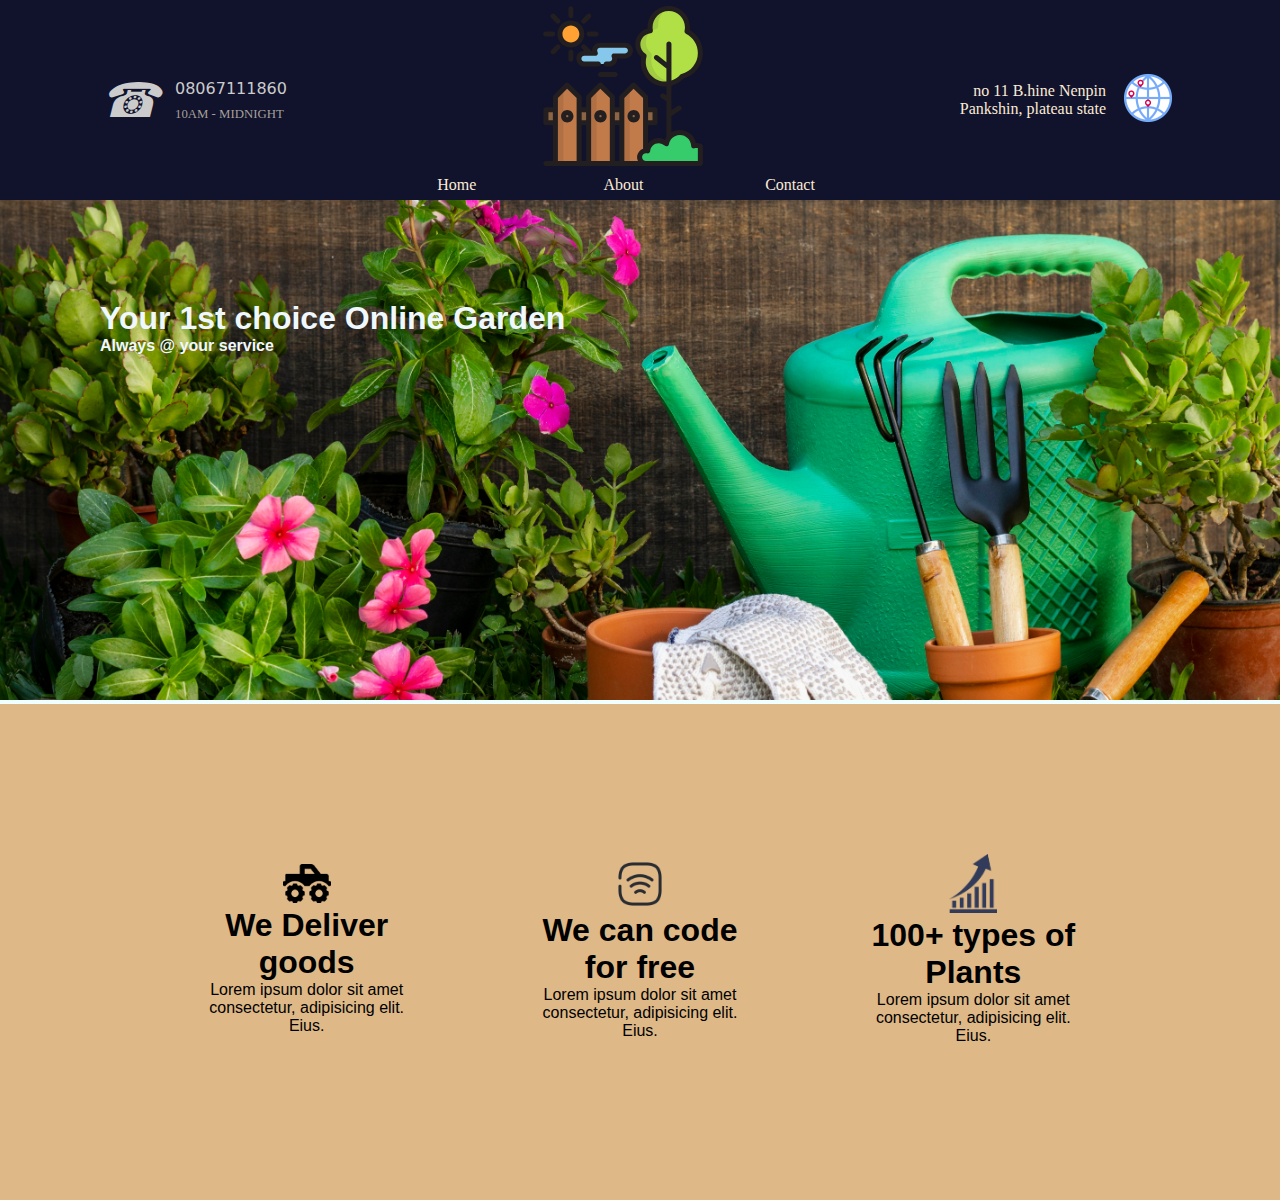
<file: parralex/index.html>
<!DOCTYPE html>
<html lang="en">
<head>
    <meta charset="UTF-8">
    <meta name="viewport" content="width=device-width, initial-scale=1.0">
    <title>Home Page</title>
    <link rel="preconnect" href="https://fonts.googleapis.com">
    <link rel="preconnect" href="https://fonts.gstatic.com" crossorigin>
    
    <link rel="stylesheet" href="css/navigation-styles.css">
    <link rel="stylesheet" href="css/homepage-styles.css">
    <link rel="stylesheet" href="css/bottom-nav-styles.css">
</head>
<body>
</body>
<!--  -->

    <div class="navigation-wrrapper">
        <div class="left-column">
            <div class="phone-icon">
                <i>&phone;</i>
            </div>
            <div class="contact-hours-wrapper">
                
                <div class="phone">
                    08067111860
                </div>

                <div class="hours">
                    10AM - MIDNIGHT
                </div>
            </div>
        </div>
        <div class="center-column-wrapper">
            <div class="logo-image-wrapper">
                <img src="images/reshot-icon-garden-.svg" alt="logo">
            </div>
            <div class="link-wrrapper">                
                <div class="nav-link">
                    <a href="index.html">Home</a>
                </div>
                <div class="nav-link">
                    <a href="about.html">About</a>
                </div>
                <div class="nav-link">
                    <a href="contact.html">Contact</a>
                </div>
            </div>
        </div>
        <div class="right-column-wrapper">
            <div class="address-wrapper">
                <a href="contact.html">
                    no 11 B.hine Nenpin <br>
                    Pankshin, plateau state
                </a>
            </div>
            <div class="address-icon-wrapper">
               <a href="contact.html"> 
                    <img src="images/gackground/gps_navigation_location_maps_pin_icon_232081.png" alt="mapstodown">
                </a>
            </div>
        </div>
    </div>   

    <div class="main-body">
        <div class="top-heading">
            <h1>
                Your 1st choice Online Garden
            </h1>
        </div>

        <div class="bottom-heading">
            <h4>
                Always @ your service
            </h4>
        </div>
    </div>

    <div class="main-bottom">
        <div class="bt-container">
            <div class="inner-box">
                <img src="images/gackground/monster_truck_icon_195405.png" alt="">
                <h1>We Deliver goods </h1>
                <p>
                    Lorem ipsum dolor sit amet consectetur, adipisicing elit. Eius.

                </p>
            </div>
            <div class="inner-box">
                <img src="images/gackground/wifi_square_icon_257963 (1).png" alt="">

                <h1>We can code for free</h1>
                <p>
                    Lorem ipsum dolor sit amet consectetur, adipisicing elit. Eius.

                </p>
            </div>
            <div class="inner-box">
                <img src="images/gackground/graph-10_icon-icons.com_58030.png" alt="">
                <h1>100+ types of Plants</h1>
                <p>
                    Lorem ipsum dolor sit amet consectetur, adipisicing elit. Eius.

                </p>
            </div>
        </div>
    </div>
</html>
</file>
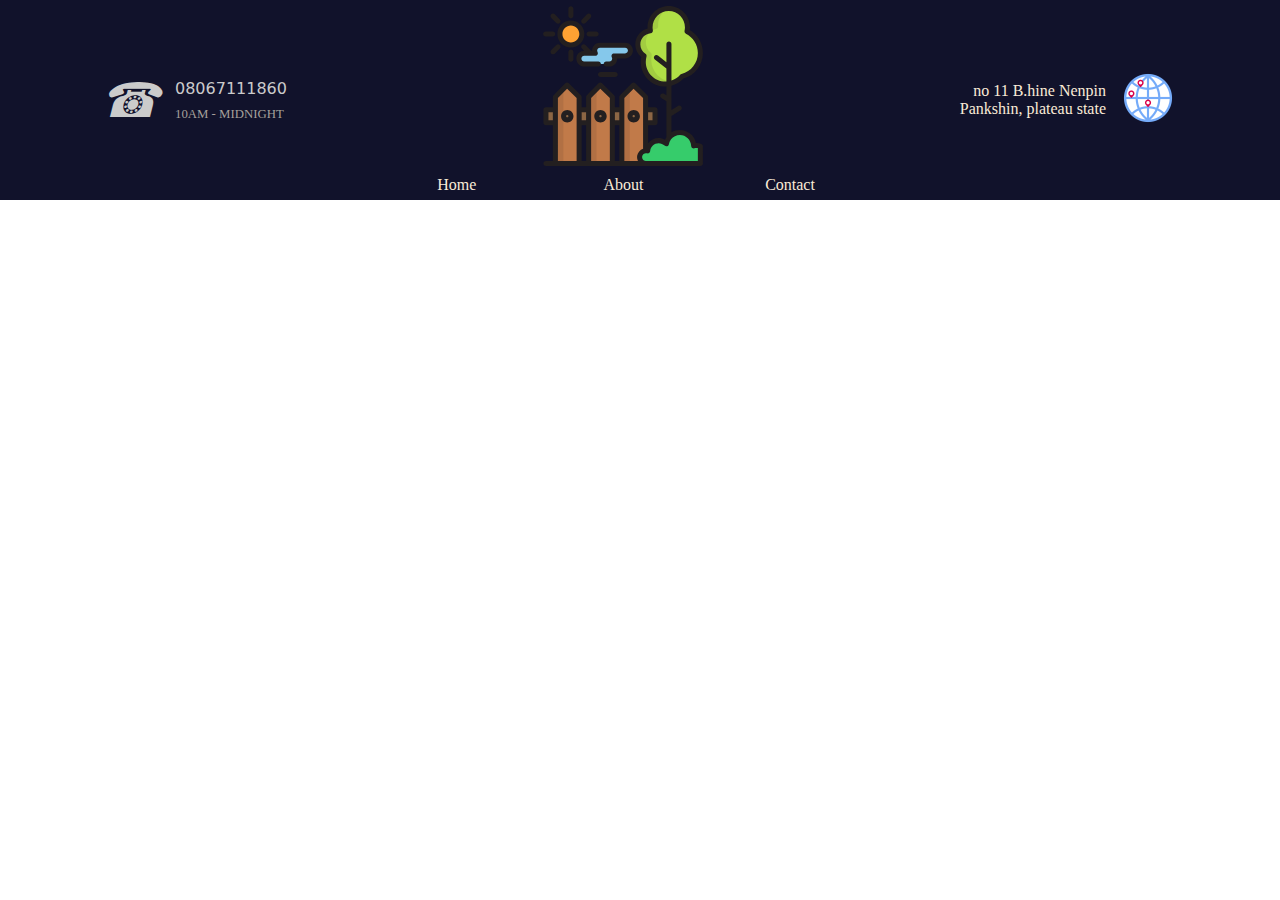
<file: parralex/about.html>
<!DOCTYPE html>
<html lang="en">
<head>
    <meta charset="UTF-8">
    <meta name="viewport" content="width=device-width, initial-scale=1.0">
    <title>About Us</title>
    <link rel="preconnect" href="https://fonts.googleapis.com">
    <link rel="preconnect" href="https://fonts.gstatic.com" crossorigin>

    <link rel="stylesheet" href="css/navigation-styles.css">
    <link rel="stylesheet" href="css/homepage-styles.css">
    <link rel="stylesheet" href="css/bottom-nav-styles.css">
</head>
<body>
</body>
<!--  -->

    <div class="navigation-wrrapper">
        <div class="left-column">
            <div class="phone-icon">
                <i>&phone;</i>
            </div>
            <div class="contact-hours-wrapper">
                
                <div class="phone">
                    08067111860
                </div>

                <div class="hours">
                    10AM - MIDNIGHT
                </div>
            </div>
        </div>
        <div class="center-column-wrapper">
            <div class="logo-image-wrapper">
                <img src="images/reshot-icon-garden-.svg" alt="logo">
            </div>
            <div class="link-wrrapper">                
                <div class="nav-link">
                    <a href="index.html">Home</a>
                </div>
                <div class="nav-link">
                    <a href="about.html">About</a>
                </div>
                <div class="nav-link">
                    <a href="contact.html">Contact</a>
                </div>
            </div>
        </div>
        <div class="right-column-wrapper">
            <div class="address-wrapper">
                <a href="contact.html">
                    no 11 B.hine Nenpin <br>
                    Pankshin, plateau state
                </a>
            </div>
            <div class="address-icon-wrapper">
               <a href="contact.html"> 
                <img src="images/gackground/gps_navigation_location_maps_pin_icon_232081.png" alt="mapstodown">
                </a>
            </div>
        </div>
    </div>   

</html>
</file>
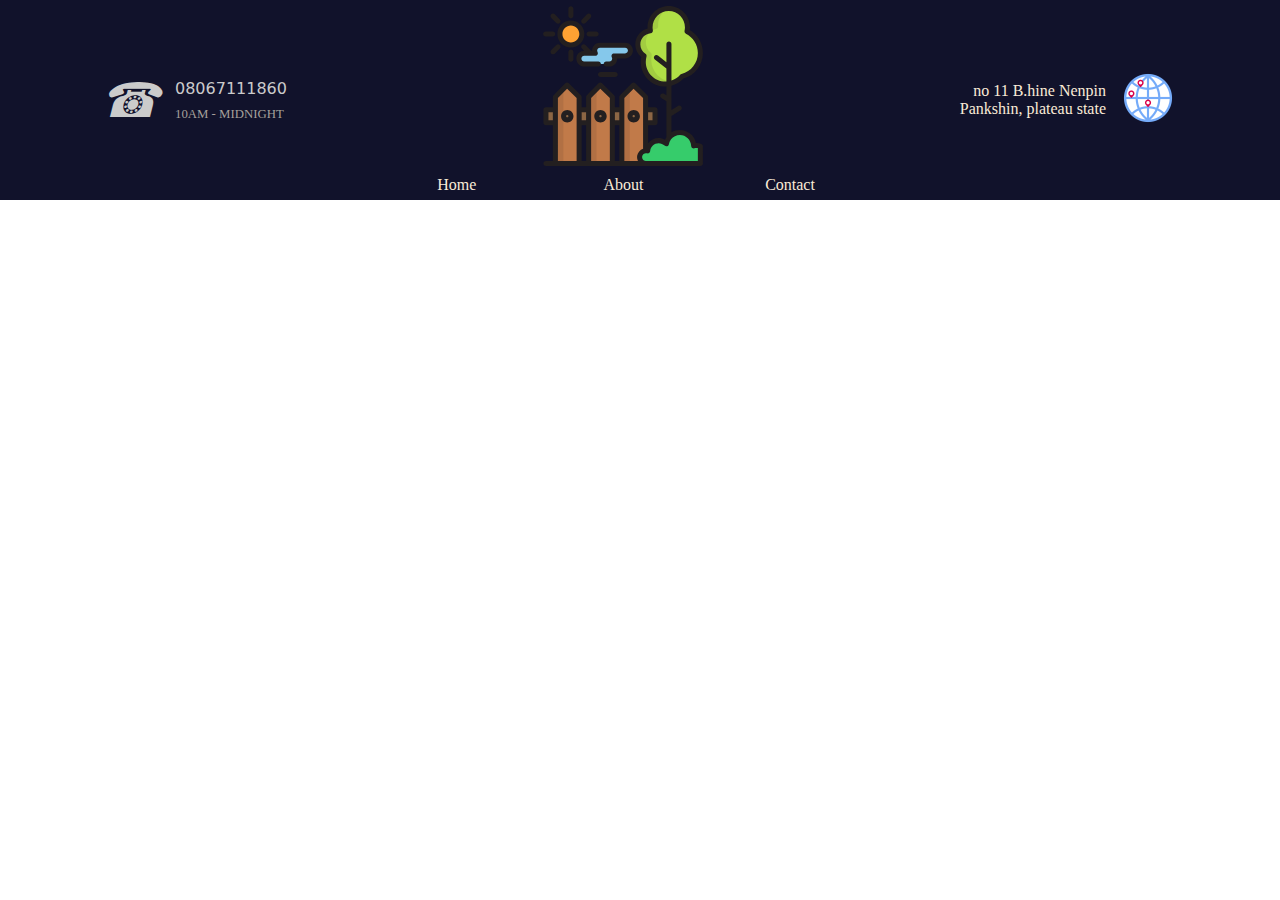
<file: parralex/contact.html>
<!DOCTYPE html>
<html lang="en">
<head>
    <meta charset="UTF-8">
    <meta name="viewport" content="width=device-width, initial-scale=1.0">
    <title>Contact Page</title>
    <link rel="preconnect" href="https://fonts.googleapis.com">
    <link rel="preconnect" href="https://fonts.gstatic.com" crossorigin>
    
    <link rel="stylesheet" href="css/navigation-styles.css">
    <link rel="stylesheet" href="css/homepage-styles.css">
    <link rel="stylesheet" href="css/bottom-nav-styles.css">
</head>
<body>
</body>
<!--  -->

    <div class="navigation-wrrapper">
        <div class="left-column">
            <div class="phone-icon">
                <i>&phone;</i>
            </div>
            <div class="contact-hours-wrapper">
                
                <div class="phone">
                    08067111860
                </div>

                <div class="hours">
                    10AM - MIDNIGHT
                </div>
            </div>
        </div>
        <div class="center-column-wrapper">
            <div class="logo-image-wrapper">
                <img src="images/reshot-icon-garden-.svg" alt="logo">
            </div>
            <div class="link-wrrapper">                
                <div class="nav-link">
                    <a href="index.html">Home</a>
                </div>
                <div class="nav-link">
                    <a href="about.html">About</a>
                </div>
                <div class="nav-link">
                    <a href="contact.html">Contact</a>
                </div>
            </div>
        </div>
        <div class="right-column-wrapper">
            <div class="address-wrapper">
                <a href="contact.html">
                    no 11 B.hine Nenpin <br>
                    Pankshin, plateau state
                </a>
            </div>
            <div class="address-icon-wrapper">
               <a href="contact.html"> 
                <img src="images/gackground/gps_navigation_location_maps_pin_icon_232081.png" alt="mapstodown">
                </a>
            </div>
        </div>
    </div>   

</html>
</file>
<file: parralex/css/navigation-styles.css>
*{
    box-sizing: border-box;
    padding: 0;
    margin: 0;
    font-family: "Roboto", sans-serif;
}
/* common nav styles */
.navigation-wrrapper{
    height: 200px;
    background-color: #11122b;
    color: #cbcbcb;
    /* flexbox container  */
    display: flex;
    justify-content: space-between;
    align-items: center;
    padding: 60px 100px;
}
.left-column{
    display: flex;
    align-items: center;
}
.phone-icon{
    margin-right: 15px;
}
.phone-icon i{
    font-size: 3em;
}
.left-column >.contact-hours-wrapper{
    display: grid;
    grid-template-columns: 1fr;
    grid-gap: 9px;
}
.contact-hours-wrapper >.phone{
    font-family:system-ui, Impact, sans-serif;
}
.contact-hours-wrapper >.hours{
    font-family: 'Times New Roman', Times, serif;
    color: rgb(165, 160, 155);
    font-size: 0.8em;
}
.navigation-wrrapper >.center-column-wrapper{
    display: grid;
    grid-gap: 10px;
    width: 500px;
}
.logo-image-wrapper{
    display: flex;
    height: 160px;
    width: 500px;
    justify-content: center;
  
}
.link-wrrapper{
    display: flex;
    justify-content: space-around;

}
.nav-link{
    width: 70px;
    text-align: center;
}
a{
    font-family: serif;
    color: antiquewhite;
    text-decoration: none;
    transition: 0.1s;
}
.nav-link a:hover{
    color: rgb(236, 169, 81);
    letter-spacing: 2px;
    
}
.right-column-wrapper{
    display: flex;
    font-family: sans-serif;
    color: antiquewhite;
    align-items: center;
}
.right-column-wrapper > .address-wrapper{
    text-align: right;
}
.right-column-wrapper > .address-icon-wrapper img{
    margin-left: 10px;
    width: 4em;
}
.right-column-wrapper a:hover{
    color: rgb(236, 169, 81);
    
    
}
</file>
<file: parralex/css/homepage-styles.css>
.main-body{
    background-image: url(../images/gackground/homepic.jpg);
    padding: 100px;
    height: 500px;
    background-repeat: no-repeat;
    background-position: center;
    background-attachment: fixed;
    background-size: cover;
    color: aliceblue;
}
</file>
<file: parralex/css/bottom-nav-styles.css>
.main-bottom{
    background-color: burlywood;
    height: 500px;
    display: flex;
    border-top: 4px solid;
    border-color: azure;
    align-items: center;
    justify-content: center;
}
.main-bottom >.bt-container{
    display: flex;
    flex-direction: row;
    justify-content: center;
    align-items: center;
    width: 1000px;
}
.main-bottom >.bt-container >.inner-box{
    padding: 10px;
    margin: 42px; 
    border-bottom: 5px solid transparent;
    border-radius: 10px;
    text-align: center;
    transition: 1s

}
.main-bottom >.bt-container >.inner-box:hover{
    border-bottom: 5px solid #111;
}
 .main-bottom >.bt-container img{
    width: 3em;
    text-align: center;
}
</file>
